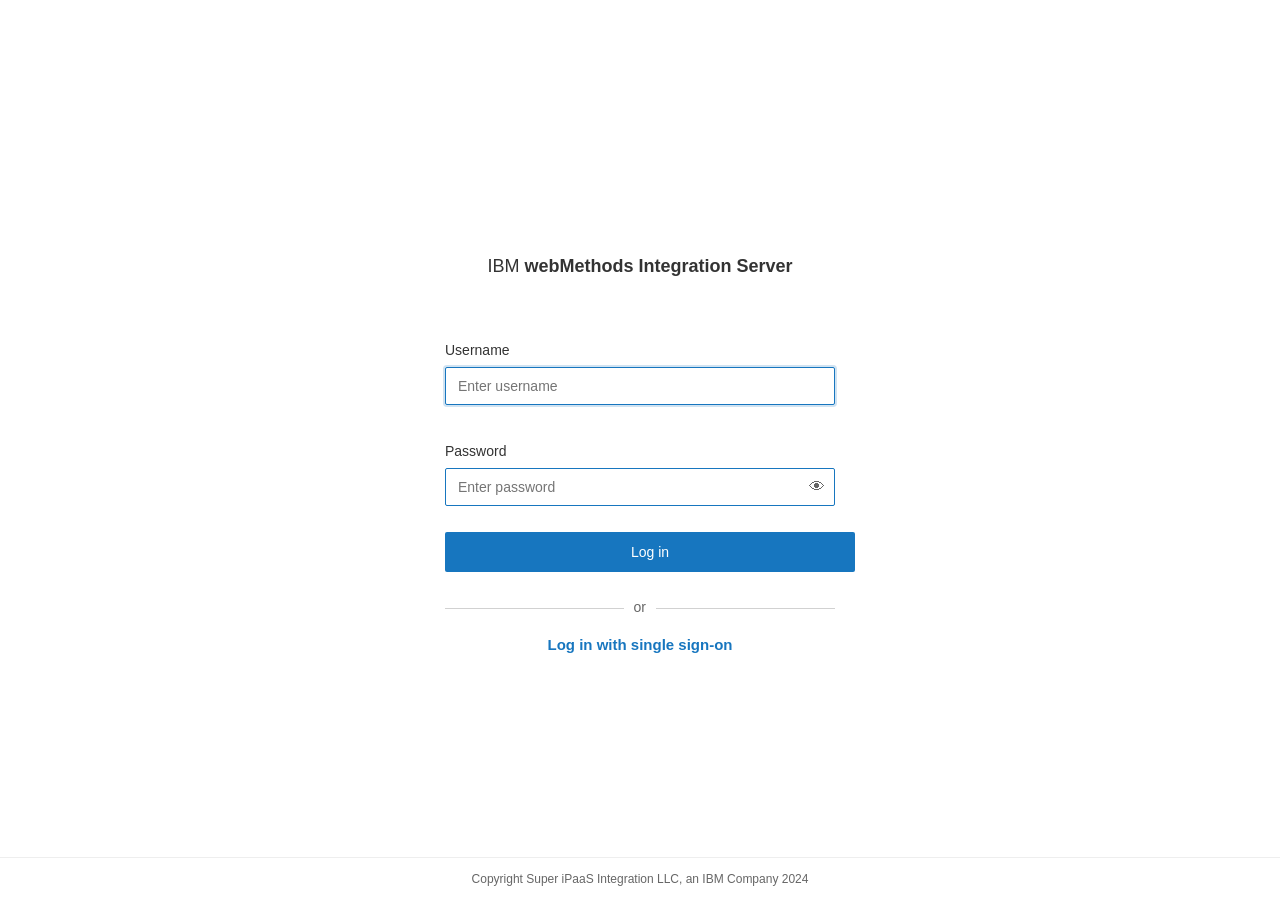
<file: offline_app/index.html>
<!DOCTYPE html>
<html lang="en">
<head>
  <meta charset="utf-8">
  <title>Integration Server Administrator</title>
  <meta name="viewport" content="width=device-width, initial-scale=1">
  <style>
    * { box-sizing: border-box; margin: 0; padding: 0; }
    body {
      font-family: Roboto, Arial, sans-serif;
      font-size: 14px;
      font-weight: 400;
      line-height: 1.5;
      color: #333;
      background: #fff;
      height: 100vh;
      display: flex;
      flex-direction: column;
    }
    .master-container {
      position: absolute;
      width: 100vw;
      height: 100vh;
      overflow: hidden;
      display: flex;
      align-items: center;
      justify-content: center;
    }
    .ac-login-page {
      display: flex;
      align-items: center;
      justify-content: center;
      width: 100%;
      height: 100%;
    }
    .ac-login-wrapper {
      width: 450px;
      padding: 20px;
    }
    .component-molecule {
      width: 100%;
      display: flex;
      align-items: center;
      justify-content: center;
      margin-bottom: 16px;
    }
    .component-atom {
      margin: 10px;
      width: 100%;
    }
    .product-logo {
      max-width: 280px;
      margin-bottom: 8px;
    }
    .product-title {
      font-size: 18px;
      font-weight: 500;
      color: #333;
      text-align: center;
      margin-bottom: 24px;
    }
    .dlt-form-label {
      display: block;
      font-size: 14px;
      font-weight: 500;
      color: #333;
      margin-bottom: 6px;
    }
    .dlt-form-group {
      position: relative;
    }
    .dlt-text-input {
      width: 100%;
      padding: 10px 12px;
      font-size: 14px;
      border: 1px solid #1776BF;
      border-radius: 2px;
      outline: none;
      color: #333;
      background: #fff;
    }
    .dlt-text-input:focus {
      border-color: #1776BF;
      box-shadow: 0 0 0 2px rgba(23,118,191,0.2);
    }
    .password-show-icon {
      position: absolute;
      right: 10px;
      top: 50%;
      transform: translateY(-50%);
      background: none;
      border: none;
      cursor: pointer;
      color: #666;
      font-size: 16px;
    }
    .dlt-button-primary {
      display: block;
      width: 100%;
      padding: 12px;
      background: #1776BF;
      color: #fff;
      border: none;
      border-radius: 2px;
      font-size: 14px;
      font-weight: 500;
      cursor: pointer;
      margin-top: 8px;
    }
    .dlt-button-primary:hover {
      background: #14629F;
    }
    .dlt-button-primary:disabled {
      background: #a0c4e8;
      cursor: not-allowed;
    }
    .login-option-sso-divider {
      width: 95%;
      text-align: center;
      border-bottom: 1px solid #D1D1D1;
      line-height: 0.1em;
      margin: 35px 10px 20px;
    }
    .login-option-sso-divider span {
      background: #fff;
      padding: 0 10px;
      font-size: 14px;
      color: #666;
    }
    .login-option-sso-link {
      margin-top: 25px;
      text-align: center;
    }
    .login-option-sso-link a {
      text-decoration: none;
      font-size: 15px;
      color: #1776BF;
      font-weight: 700;
    }
    .error-msg {
      color: #e0000e;
      font-size: 13px;
      margin-top: 8px;
      display: none;
    }
    .dlt-footer {
      position: fixed;
      bottom: 0;
      width: 100%;
      text-align: center;
      padding: 12px;
      font-size: 12px;
      color: #666;
      background: #fff;
      border-top: 1px solid #eee;
    }
    /* Navbar styles for dashboard */
    .navbar {
      background: #1776BF;
      height: 64px;
      display: flex;
      align-items: center;
      padding: 0 24px;
      color: #fff;
      position: fixed;
      top: 0;
      width: 100%;
      z-index: 1000;
    }
    .navbar-brand {
      font-size: 18px;
      font-weight: 700;
      color: #fff;
      text-decoration: none;
      display: flex;
      flex-direction: column;
      line-height: 1.2;
    }
    .navbar-brand span { font-weight: 300; font-size: 13px; }
    .navbar-tabs { margin-left: 40px; display: flex; gap: 0; }
    .navbar-tab {
      padding: 0 20px;
      height: 64px;
      display: flex;
      align-items: center;
      color: #fff;
      text-decoration: none;
      font-size: 14px;
      cursor: pointer;
      border-top: 4px solid transparent;
    }
    .navbar-tab.active { border-top-color: #fff; background: #14629F; }
    .navbar-right { margin-left: auto; display: flex; align-items: center; gap: 16px; }
    .instance-info { font-size: 12px; color: #ebebeb; background: rgba(0,0,0,0.2); padding: 2px 8px; border-radius: 2px; }
    /* Sidebar */
    .layout { display: flex; margin-top: 64px; height: calc(100vh - 64px); }
    .sidebar {
      width: 240px;
      min-width: 240px;
      background: #fff;
      border-right: 1px solid #e0e0e0;
      overflow-y: auto;
      padding: 8px 0;
    }
    .sidebar-item {
      display: flex;
      align-items: center;
      padding: 10px 16px;
      cursor: pointer;
      color: #333;
      font-size: 14px;
      gap: 10px;
      user-select: none;
    }
    .sidebar-item:hover { background: #f0f7ff; }
    .sidebar-item.active { background: #e3f0fb; color: #1776BF; font-weight: 500; }
    .sidebar-item.section {
      font-weight: 500;
      color: #333;
      padding: 12px 16px 6px;
      font-size: 13px;
    }
    .sidebar-sub {
      padding-left: 32px;
      font-size: 13px;
    }
    .sidebar-icon { font-size: 18px; width: 20px; text-align: center; }
    .chevron { margin-left: auto; font-size: 12px; transition: transform 0.2s; }
    .chevron.open { transform: rotate(180deg); }
    .sub-items { display: none; }
    .sub-items.open { display: block; }
    /* Main content */
    .main-content { flex: 1; overflow-y: auto; padding: 24px; background: #f8f9fa; }
    .page-title { font-size: 22px; font-weight: 400; color: #333; margin-bottom: 20px; }
    .time-filter { display: flex; gap: 4px; margin-bottom: 16px; align-items: center; }
    .time-btn {
      padding: 6px 14px; border: 1px solid #dee2e6; background: #fff;
      cursor: pointer; font-size: 13px; border-radius: 2px; color: #333;
    }
    .time-btn.active { background: #1776BF; color: #fff; border-color: #1776BF; }
    .tabs { display: flex; border-bottom: 2px solid #dee2e6; margin-bottom: 20px; }
    .tab {
      padding: 10px 20px; cursor: pointer; font-size: 14px; color: #666;
      border-bottom: 2px solid transparent; margin-bottom: -2px;
    }
    .tab.active { color: #1776BF; border-bottom-color: #1776BF; font-weight: 500; }
    .cards-grid { display: grid; grid-template-columns: repeat(auto-fill, minmax(280px, 1fr)); gap: 16px; }
    .card {
      background: #fff; border: 1px solid #dee2e6; border-radius: 4px;
      padding: 20px; box-shadow: 0 1px 3px rgba(0,0,0,0.05);
    }
    .card-title { font-size: 13px; color: #666; margin-bottom: 8px; font-weight: 500; }
    .card-value { font-size: 22px; font-weight: 400; color: #333; }
    .card-sub { font-size: 12px; color: #888; margin-top: 4px; }
    .status-off { background: #ffd6d6; color: #c00; padding: 8px 16px; border-radius: 2px; text-align: center; font-weight: 500; font-size: 16px; }
    .gauge-container { display: flex; flex-direction: column; align-items: center; }
    .gauge-value { font-size: 20px; font-weight: 400; }
    .gauge-sub { font-size: 11px; color: #888; }
    .health-row { display: flex; gap: 16px; margin-top: 16px; }
    .health-card { flex: 1; background: #fff; border: 1px solid #dee2e6; border-radius: 4px; padding: 16px; }
    .health-title { font-size: 13px; color: #666; margin-bottom: 8px; }
    .health-up { background: #d4edda; color: #155724; padding: 10px; text-align: center; font-size: 16px; font-weight: 500; border-radius: 2px; }
    .health-down { background: #f8d7da; color: #721c24; padding: 10px; text-align: center; font-size: 16px; font-weight: 500; border-radius: 2px; }
    .hidden { display: none !important; }
  </style>
</head>
<body>

<!-- ==================== LOGIN PAGE ==================== -->
<div id="login-page" class="master-container">
  <div class="ac-login-page">
    <div class="ac-login-wrapper">
      <div class="component-molecule">
        <div class="component-atom" style="text-align:center;">
          <div class="product-title">IBM <strong>webMethods Integration Server</strong></div>
        </div>
      </div>
      <form id="auth-form" onsubmit="doLogin(event)">
        <div class="component-molecule">
          <div class="component-atom">
            <label class="dlt-form-label" for="user-id-input">Username</label>
            <div class="dlt-form-group">
              <input type="text" id="user-id-input" class="dlt-text-input" placeholder="Enter username" autocomplete="off" autofocus>
            </div>
          </div>
        </div>
        <div class="component-molecule">
          <div class="component-atom">
            <label class="dlt-form-label" for="user-secret-input">Password</label>
            <div class="dlt-form-group">
              <input type="password" id="user-secret-input" class="dlt-text-input" placeholder="Enter password" autocomplete="off">
              <button type="button" class="password-show-icon" onclick="togglePassword()" title="Show password">👁</button>
            </div>
          </div>
        </div>
        <div class="component-atom" style="margin: 0 10px;">
          <button type="submit" id="sign-in-button" class="dlt-button-primary">Log in</button>
          <div id="auth-error-text" class="error-msg">Invalid username or password. Try: Administrator / manage</div>
        </div>
      </form>
      <div class="login-option-sso-divider"><span>or</span></div>
      <div class="login-option-sso-link">
        <a href="#" onclick="alert('SSO not available in offline mode'); return false;">Log in with single sign-on</a>
      </div>
    </div>
  </div>
  <footer class="dlt-footer">
    <span>Copyright Super iPaaS Integration LLC, an IBM Company 2024</span>
  </footer>
</div>

<!-- ==================== DASHBOARD PAGE ==================== -->
<div id="dashboard-page" class="hidden">
  <!-- Top Navbar -->
  <div class="navbar">
    <div class="navbar-brand">WEBMETHODS<span>Integration Server</span></div>
    <div class="navbar-tabs">
      <a class="navbar-tab active" onclick="showTab('admin')">Administration</a>
      <a class="navbar-tab" onclick="showTab('monitoring')">Monitoring</a>
    </div>
    <div class="navbar-right">
      <span class="instance-info">default : v1-5180914.vm.fyre.ibm.com : Administrator</span>
    </div>
  </div>

  <div class="layout">
    <!-- Sidebar -->
    <div class="sidebar">
      <div class="sidebar-item active" onclick="showSection('dashboard')">
        <span class="sidebar-icon">📊</span> Dashboard
        <span class="chevron open" id="dash-chev">▼</span>
      </div>
      <div id="dash-sub" class="sub-items open">
        <div class="sidebar-item sidebar-sub active" onclick="showDashTab('overview')">Overview</div>
        <div class="sidebar-item sidebar-sub" onclick="showDashTab('jvm')">JVM metrics</div>
        <div class="sidebar-item sidebar-sub" onclick="showDashTab('usages')">Usages</div>
        <div class="sidebar-item sidebar-sub" onclick="showDashTab('services')">Services</div>
        <div class="sidebar-item sidebar-sub" onclick="showDashTab('apis')">APIs</div>
      </div>
      <div class="sidebar-item" onclick="toggleSub('server-sub', 'server-chev')">
        <span class="sidebar-icon">🖥</span> Server
        <span class="chevron" id="server-chev">▼</span>
      </div>
      <div id="server-sub" class="sub-items"></div>
      <div class="sidebar-item" onclick="toggleSub('ext-sub', 'ext-chev')">
        <span class="sidebar-icon">🔗</span> External servers
        <span class="chevron" id="ext-chev">▼</span>
      </div>
      <div id="ext-sub" class="sub-items"></div>
      <div class="sidebar-item" onclick="toggleSub('msg-sub', 'msg-chev')">
        <span class="sidebar-icon">💬</span> Messaging
        <span class="chevron" id="msg-chev">▼</span>
      </div>
      <div id="msg-sub" class="sub-items"></div>
      <div class="sidebar-item" style="color:#aaa; cursor:default;">
        <span class="sidebar-icon">📡</span> Streaming
      </div>
      <div class="sidebar-item" onclick="toggleSub('logs-sub', 'logs-chev')">
        <span class="sidebar-icon">📋</span> Logs
        <span class="chevron" id="logs-chev">▼</span>
      </div>
      <div id="logs-sub" class="sub-items"></div>
      <div class="sidebar-item" onclick="toggleSub('pkg-sub', 'pkg-chev')">
        <span class="sidebar-icon">📦</span> Packages
        <span class="chevron" id="pkg-chev">▼</span>
      </div>
      <div id="pkg-sub" class="sub-items"></div>
      <div class="sidebar-item" id="solutions-nav-group" onclick="toggleSub('sol-sub', 'sol-chev')">
        <span class="sidebar-icon">⚙️</span> Solutions
        <span class="chevron" id="sol-chev">▼</span>
      </div>
      <div id="sol-sub" class="sub-items">
        <div class="sidebar-item sidebar-sub" id="cloudstreams-nav-item" onclick="showCloudStreams()">CloudStreams</div>
      </div>
      <div class="sidebar-item" style="color:#aaa; cursor:default;">
        <span class="sidebar-icon">🔌</span> Adapters
      </div>
      <div class="sidebar-item" onclick="toggleSub('micro-sub', 'micro-chev')">
        <span class="sidebar-icon">🔧</span> Microservices
        <span class="chevron" id="micro-chev">▼</span>
      </div>
      <div id="micro-sub" class="sub-items"></div>
      <div class="sidebar-item" onclick="toggleSub('cloud-sub', 'cloud-chev')">
        <span class="sidebar-icon">☁️</span> webMethods Cloud
        <span class="chevron" id="cloud-chev">▼</span>
      </div>
      <div id="cloud-sub" class="sub-items"></div>
      <div class="sidebar-item" onclick="toggleSub('sec-sub', 'sec-chev')">
        <span class="sidebar-icon">🔒</span> Security
        <span class="chevron" id="sec-chev">▼</span>
      </div>
      <div id="sec-sub" class="sub-items"></div>
      <div class="sidebar-item" onclick="toggleSub('set-sub', 'set-chev')">
        <span class="sidebar-icon">⚙</span> Settings
        <span class="chevron" id="set-chev">▼</span>
      </div>
      <div id="set-sub" class="sub-items"></div>
    </div>

    <!-- Main Content -->
    <div class="main-content" id="main-content">
      <!-- Dashboard Overview -->
      <div id="section-dashboard">
        <div class="page-title">Dashboard</div>
        <div class="time-filter">
          <button class="time-btn active" onclick="setTime(this)">1h</button>
          <button class="time-btn" onclick="setTime(this)">6h</button>
          <button class="time-btn" onclick="setTime(this)">12h</button>
          <button class="time-btn" onclick="setTime(this)">24h</button>
          <button class="time-btn" onclick="setTime(this)">2d</button>
          <button class="time-btn" onclick="setTime(this)">1w</button>
          <button class="time-btn" onclick="setTime(this)">4w</button>
          <button class="time-btn" onclick="setTime(this)">Custom</button>
        </div>
        <div class="tabs">
          <div class="tab active" onclick="setDashTab(this,'overview')">Overview</div>
          <div class="tab" onclick="setDashTab(this,'jvm')">JVM metrics</div>
          <div class="tab" onclick="setDashTab(this,'usages')">Usages</div>
          <div class="tab" onclick="setDashTab(this,'services')">Services</div>
          <div class="tab" onclick="setDashTab(this,'apis')">APIs</div>
        </div>
        <p style="font-size:12px;color:#888;margin-bottom:16px;">Note: time filtering control above does not apply to the charts below</p>
        <div class="cards-grid">
          <div class="card">
            <div class="card-title">Version</div>
            <div class="card-value">11.1.0.0</div>
            <div class="card-sub">Build number: 1136</div>
          </div>
          <div class="card">
            <div class="card-title">Hardware</div>
            <div class="card-value">Cores: 4</div>
            <div class="card-sub">3.91 GB memory<br>Intel64 Family 6 Model 61 Stepping 2, GenuineIntel</div>
          </div>
          <div class="card">
            <div class="card-title">Uptime</div>
            <div class="card-value">6d | 19h | 21m</div>
          </div>
          <div class="card">
            <div class="card-title">Cluster status</div>
            <div class="status-off">Off</div>
            <div class="card-sub" style="margin-top:8px;">Not a clustered instance</div>
          </div>
          <div class="card">
            <div class="card-title">Disk space</div>
            <div class="gauge-container">
              <div class="gauge-value">70.3GB</div>
              <div class="gauge-sub">used of</div>
              <div class="gauge-sub">249.1GB total</div>
            </div>
          </div>
          <div class="card">
            <div class="card-title">Memory</div>
            <div class="gauge-container">
              <div class="gauge-value">306.0MB</div>
              <div class="gauge-sub">used of</div>
              <div class="gauge-sub">1.0GB total · 1.0GB committed</div>
            </div>
          </div>
          <div class="card">
            <div class="card-title">CPU</div>
            <div class="gauge-container">
              <div class="gauge-value">1%</div>
              <div class="gauge-sub">used of</div>
              <div class="gauge-sub">100% total</div>
            </div>
          </div>
        </div>
        <div class="health-row">
          <div class="health-card">
            <div class="health-title">Adapters</div>
            <div class="health-up">Up</div>
          </div>
          <div class="health-card">
            <div class="health-title">JDBC pools</div>
            <div class="health-down">Down</div>
          </div>
        </div>
      </div>
    </div>
  </div>
</div>



<script>
  // ---- Auth ----
  const VALID_USERS = { "Administrator": "manage", "admin": "admin" };

  function doLogin(e) {
    e.preventDefault();
    const user = document.getElementById("user-id-input").value.trim();
    const pass = document.getElementById("user-secret-input").value;
    const errEl = document.getElementById("auth-error-text");
    if (VALID_USERS[user] && VALID_USERS[user] === pass) {
      errEl.style.display = "none";
      document.getElementById("login-page").classList.add("hidden");
      document.getElementById("dashboard-page").classList.remove("hidden");
      // Auto-expand Solutions
      document.getElementById("sol-sub").classList.add("open");
    } else {
      errEl.style.display = "block";
    }
  }

  function togglePassword() {
    const p = document.getElementById("user-secret-input");
    p.type = p.type === "password" ? "text" : "password";
  }

  // ---- Navigation ----
  function toggleSub(subId, chevId) {
    const sub = document.getElementById(subId);
    const chev = document.getElementById(chevId);
    if (sub) sub.classList.toggle("open");
    if (chev) chev.classList.toggle("open");
  }

  function showDashboard() {
    // kept for compatibility
    document.getElementById("dashboard-page").classList.remove("hidden");
  }

  function showCloudStreams() {
    window.open("cloudstreams.html", "_blank");
  }

  function showTab(tab) {
    console.log("Tab:", tab);
  }

  function setTime(btn) {
    document.querySelectorAll(".time-btn").forEach(b => b.classList.remove("active"));
    btn.classList.add("active");
  }

  function setDashTab(el, tab) {
    document.querySelectorAll(".tab").forEach(t => t.classList.remove("active"));
    el.classList.add("active");
  }

  function showDashTab(tab) {
    document.querySelectorAll(".sidebar-sub").forEach(s => s.classList.remove("active"));
  }

  function showSection(sec) {
    console.log("Section:", sec);
  }


</script>
</body>
</html>
</file>
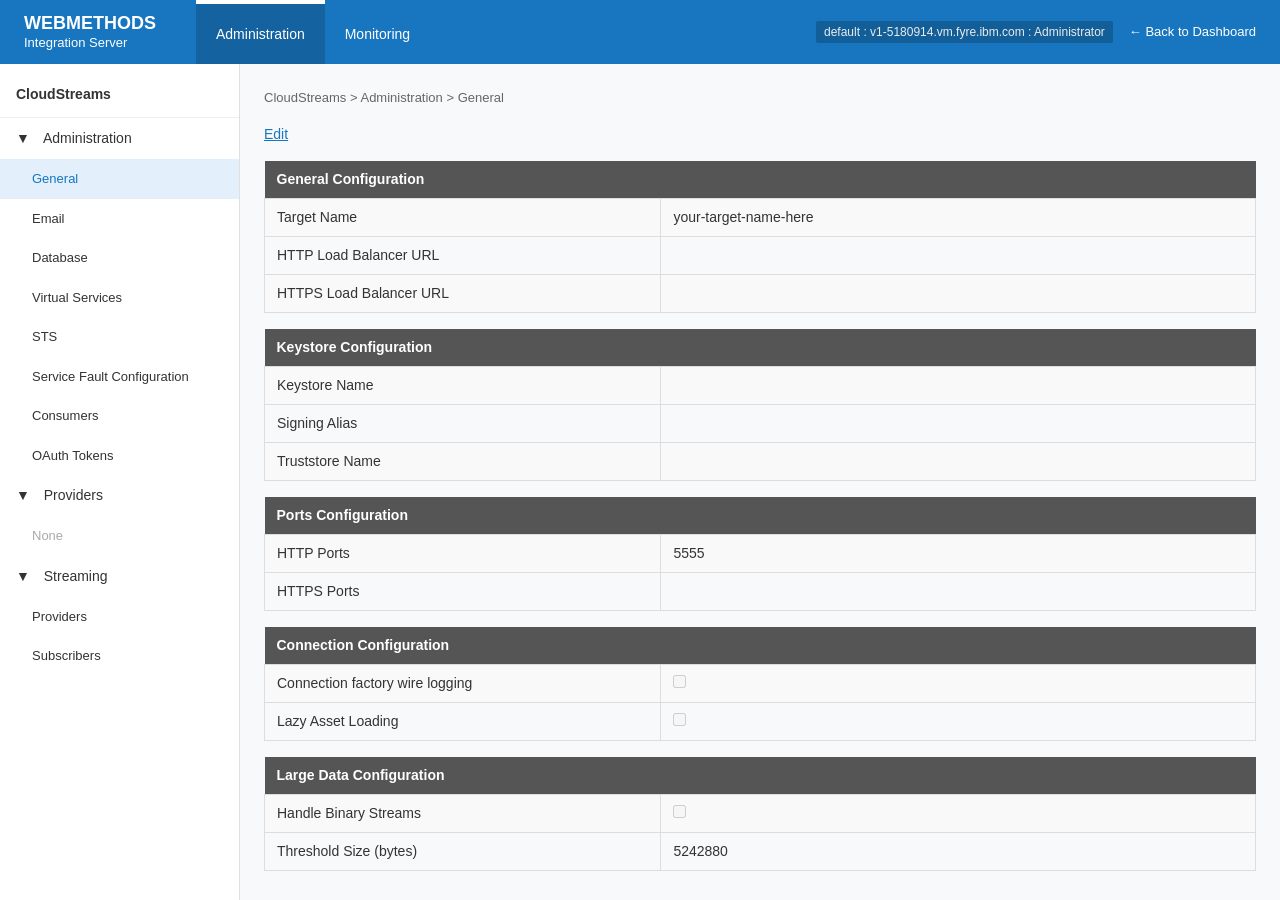
<file: offline_app/cloudstreams.html>
<!DOCTYPE html>
<html lang="en">
<head>
  <meta charset="utf-8">
  <title>CloudStreams - Integration Server Administrator</title>
  <meta name="viewport" content="width=device-width, initial-scale=1">
  <style>
    * { box-sizing: border-box; margin: 0; padding: 0; }
    body {
      font-family: Roboto, Arial, sans-serif;
      font-size: 14px;
      font-weight: 400;
      line-height: 1.5;
      color: #333;
      background: #fff;
      height: 100vh;
      display: flex;
      flex-direction: column;
    }
    /* Navbar styles */
    .navbar {
      background: #1776BF;
      height: 64px;
      display: flex;
      align-items: center;
      padding: 0 24px;
      color: #fff;
      position: fixed;
      top: 0;
      width: 100%;
      z-index: 1000;
    }
    .navbar-brand {
      font-size: 18px;
      font-weight: 700;
      color: #fff;
      text-decoration: none;
      display: flex;
      flex-direction: column;
      line-height: 1.2;
    }
    .navbar-brand span { font-weight: 300; font-size: 13px; }
    .navbar-tabs { margin-left: 40px; display: flex; gap: 0; }
    .navbar-tab {
      padding: 0 20px;
      height: 64px;
      display: flex;
      align-items: center;
      color: #fff;
      text-decoration: none;
      font-size: 14px;
      cursor: pointer;
      border-top: 4px solid transparent;
    }
    .navbar-tab.active { border-top-color: #fff; background: #14629F; }
    .navbar-right { margin-left: auto; display: flex; align-items: center; gap: 16px; }
    .instance-info { font-size: 12px; color: #ebebeb; background: rgba(0,0,0,0.2); padding: 2px 8px; border-radius: 2px; }
    /* Layout */
    .layout { display: flex; margin-top: 64px; height: calc(100vh - 64px); }
    /* Sidebar */
    .sidebar {
      width: 240px;
      min-width: 240px;
      background: #fff;
      border-right: 1px solid #e0e0e0;
      overflow-y: auto;
      padding: 8px 0;
    }
    .sidebar-item {
      display: flex;
      align-items: center;
      padding: 10px 16px;
      cursor: pointer;
      color: #333;
      font-size: 14px;
      gap: 10px;
      user-select: none;
    }
    .sidebar-item:hover { background: #f0f7ff; }
    .sidebar-item.active { background: #e3f0fb; color: #1776BF; font-weight: 500; }
    .sidebar-sub {
      padding-left: 32px;
      font-size: 13px;
    }
    .chevron { margin-left: auto; font-size: 12px; transition: transform 0.2s; }
    .chevron.open { transform: rotate(180deg); }
    .sub-items { display: none; }
    .sub-items.open { display: block; }
    /* Main content */
    .main-content { flex: 1; overflow-y: auto; padding: 24px; background: #f8f9fa; }
  </style>
</head>
<body>

  <!-- Top Navbar -->
  <div class="navbar">
    <div class="navbar-brand">WEBMETHODS<span>Integration Server</span></div>
    <div class="navbar-tabs">
      <a class="navbar-tab active">Administration</a>
      <a class="navbar-tab">Monitoring</a>
    </div>
    <div class="navbar-right">
      <span class="instance-info">default : v1-5180914.vm.fyre.ibm.com : Administrator</span>
      <a href="index.html" style="color:#fff;font-size:13px;text-decoration:none;">← Back to Dashboard</a>
    </div>
  </div>

  <div class="layout">
    <!-- CloudStreams Sidebar -->
    <div class="sidebar">
      <div style="padding: 12px 16px; font-weight:600; font-size:14px; color:#333; border-bottom:1px solid #eee;">CloudStreams</div>
      <div class="sidebar-item" onclick="toggleSub('cs-admin-sub','cs-admin-chev')">
        <span>▼</span>&nbsp;Administration
        <span class="chevron open" id="cs-admin-chev"></span>
      </div>
      <div id="cs-admin-sub" class="sub-items open">
        <div class="sidebar-item sidebar-sub active" id="cs-admin-general-link" onclick="showCSPage('general')">General</div>
        <div class="sidebar-item sidebar-sub" onclick="showCSPage('email')">Email</div>
        <div class="sidebar-item sidebar-sub" onclick="showCSPage('database')">Database</div>
        <div class="sidebar-item sidebar-sub" onclick="showCSPage('virtual-services')">Virtual Services</div>
        <div class="sidebar-item sidebar-sub" onclick="showCSPage('sts')">STS</div>
        <div class="sidebar-item sidebar-sub" onclick="showCSPage('service-fault')">Service Fault Configuration</div>
        <div class="sidebar-item sidebar-sub" onclick="showCSPage('consumers')">Consumers</div>
        <div class="sidebar-item sidebar-sub" onclick="showCSPage('oauth')">OAuth Tokens</div>
      </div>
      <div class="sidebar-item" onclick="toggleSub('cs-prov-sub','cs-prov-chev')">
        <span>▼</span>&nbsp;Providers
        <span class="chevron open" id="cs-prov-chev"></span>
      </div>
      <div id="cs-prov-sub" class="sub-items open">
        <div class="sidebar-item sidebar-sub" style="color:#aaa;">None</div>
      </div>
      <div class="sidebar-item" onclick="toggleSub('cs-stream-sub','cs-stream-chev')">
        <span>▼</span>&nbsp;Streaming
        <span class="chevron open" id="cs-stream-chev"></span>
      </div>
      <div id="cs-stream-sub" class="sub-items open">
        <div class="sidebar-item sidebar-sub" onclick="showCSPage('streaming-providers')">Providers</div>
        <div class="sidebar-item sidebar-sub" onclick="showCSPage('streaming-subscribers')">Subscribers</div>
      </div>
    </div>

    <!-- CloudStreams Content -->
    <div class="main-content">
      <div id="cs-nav-breadcrumb" style="font-size:13px;color:#666;margin-bottom:16px;">CloudStreams > Administration > General</div>
      <div id="cs-main-panel">
        <!-- General Config (default) -->
        <div id="cs-general-panel">
          <ul style="list-style:none;margin-bottom:16px;">
            <li><a href="#" style="color:#1776BF;" onclick="alert('Edit not available in offline mode'); return false;">Edit</a></li>
          </ul>
          <table style="width:100%;border-collapse:collapse;margin-bottom:16px;">
            <thead><tr><th colspan="2" style="background:#555;color:#fff;padding:8px 12px;text-align:left;">General Configuration</th></tr></thead>
            <tbody>
              <tr style="background:#f9f9f9;"><td style="padding:8px 12px;border:1px solid #ddd;width:40%;">Target Name</td><td style="padding:8px 12px;border:1px solid #ddd;">your-target-name-here</td></tr>
              <tr><td style="padding:8px 12px;border:1px solid #ddd;">HTTP Load Balancer URL</td><td style="padding:8px 12px;border:1px solid #ddd;"></td></tr>
              <tr style="background:#f9f9f9;"><td style="padding:8px 12px;border:1px solid #ddd;">HTTPS Load Balancer URL</td><td style="padding:8px 12px;border:1px solid #ddd;"></td></tr>
            </tbody>
          </table>
          <table style="width:100%;border-collapse:collapse;margin-bottom:16px;">
            <thead><tr><th colspan="2" style="background:#555;color:#fff;padding:8px 12px;text-align:left;">Keystore Configuration</th></tr></thead>
            <tbody>
              <tr style="background:#f9f9f9;"><td style="padding:8px 12px;border:1px solid #ddd;width:40%;">Keystore Name</td><td style="padding:8px 12px;border:1px solid #ddd;"></td></tr>
              <tr><td style="padding:8px 12px;border:1px solid #ddd;">Signing Alias</td><td style="padding:8px 12px;border:1px solid #ddd;"></td></tr>
              <tr style="background:#f9f9f9;"><td style="padding:8px 12px;border:1px solid #ddd;">Truststore Name</td><td style="padding:8px 12px;border:1px solid #ddd;"></td></tr>
            </tbody>
          </table>
          <table style="width:100%;border-collapse:collapse;margin-bottom:16px;">
            <thead><tr><th colspan="2" style="background:#555;color:#fff;padding:8px 12px;text-align:left;">Ports Configuration</th></tr></thead>
            <tbody>
              <tr style="background:#f9f9f9;"><td style="padding:8px 12px;border:1px solid #ddd;width:40%;">HTTP Ports</td><td style="padding:8px 12px;border:1px solid #ddd;">5555</td></tr>
              <tr><td style="padding:8px 12px;border:1px solid #ddd;">HTTPS Ports</td><td style="padding:8px 12px;border:1px solid #ddd;"></td></tr>
            </tbody>
          </table>
          <table style="width:100%;border-collapse:collapse;margin-bottom:16px;">
            <thead><tr><th colspan="2" style="background:#555;color:#fff;padding:8px 12px;text-align:left;">Connection Configuration</th></tr></thead>
            <tbody>
              <tr style="background:#f9f9f9;"><td style="padding:8px 12px;border:1px solid #ddd;width:40%;">Connection factory wire logging</td><td style="padding:8px 12px;border:1px solid #ddd;"><input type="checkbox" disabled></td></tr>
              <tr><td style="padding:8px 12px;border:1px solid #ddd;">Lazy Asset Loading</td><td style="padding:8px 12px;border:1px solid #ddd;"><input type="checkbox" disabled></td></tr>
            </tbody>
          </table>
          <table style="width:100%;border-collapse:collapse;margin-bottom:16px;">
            <thead><tr><th colspan="2" style="background:#555;color:#fff;padding:8px 12px;text-align:left;">Large Data Configuration</th></tr></thead>
            <tbody>
              <tr style="background:#f9f9f9;"><td style="padding:8px 12px;border:1px solid #ddd;width:40%;">Handle Binary Streams</td><td style="padding:8px 12px;border:1px solid #ddd;"><input type="checkbox" disabled></td></tr>
              <tr><td style="padding:8px 12px;border:1px solid #ddd;">Threshold Size (bytes)</td><td style="padding:8px 12px;border:1px solid #ddd;">5242880</td></tr>
            </tbody>
          </table>
        </div>
      </div>
    </div>
  </div>

<script>
  function toggleSub(subId, chevId) {
    const sub = document.getElementById(subId);
    const chev = document.getElementById(chevId);
    if (sub) sub.classList.toggle("open");
    if (chev) chev.classList.toggle("open");
  }

  function showCSPage(page) {
    const labels = {
      "general": "General", "email": "Email", "database": "Database",
      "virtual-services": "Virtual Services", "sts": "STS",
      "service-fault": "Service Fault Configuration", "consumers": "Consumers",
      "oauth": "OAuth Tokens", "streaming-providers": "Streaming > Providers",
      "streaming-subscribers": "Streaming > Subscribers"
    };
    const label = labels[page] || page;
    document.getElementById("cs-nav-breadcrumb").innerHTML =
      "CloudStreams > Administration > " + label;

    document.querySelectorAll(".sidebar-sub").forEach(s => s.classList.remove("active"));
    event.target.classList.add("active");

    const content = document.getElementById("cs-main-panel");
    if (page === "general") {
      document.getElementById("cs-general-panel").style.display = "block";
    } else {
      document.getElementById("cs-general-panel").style.display = "none";
      content.innerHTML = document.getElementById("cs-general-panel").outerHTML +
        `<div style="padding:20px;color:#666;font-style:italic;">${label} — content not available in offline mode.</div>`;
      document.getElementById("cs-general-panel").style.display = "none";
    }
  }
</script>
</body>
</html>
</file>
